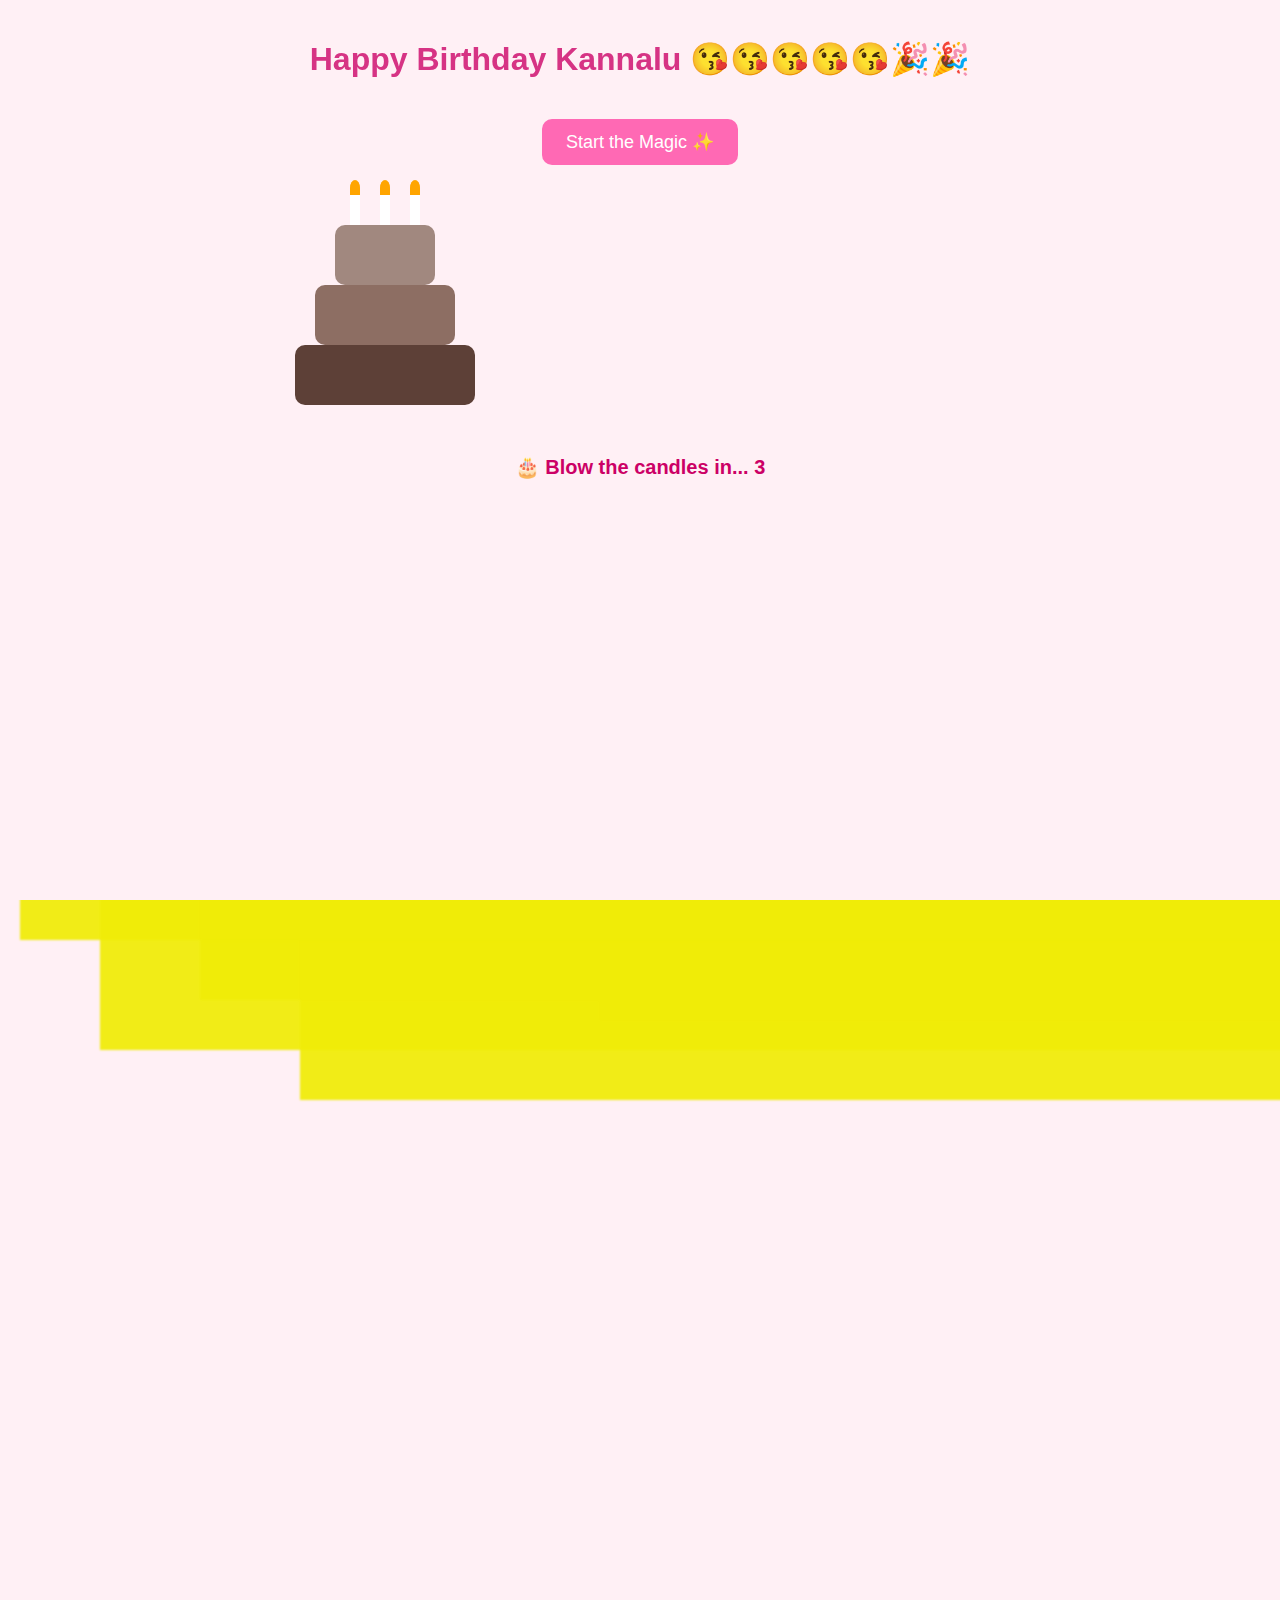
<file: index.html>
<!DOCTYPE html>
<html lang="en">
<head>
  <meta charset="UTF-8" />
  <meta name="viewport" content="width=device-width, initial-scale=1.0"/>
  <title>Happy Birthday 🎂</title>
  <link rel="stylesheet" href="style.css" />
</head>
<body class="cake-page">
  <!-- Background music -->
  <audio id="voiceAudio" src="audio/your-voice.mp3"></audio>

  <!-- Nickname background layer -->
  <div class="nickname-bg"></div>

  <!-- Balloons and Stars -->
  <div class="balloon-container">
    <div class="balloon red"></div>
    <div class="balloon blue"></div>
    <div class="balloon green"></div>
    <div class="balloon yellow"></div>
  </div>

  <div class="stars-bg"></div>

  <!-- Title + Layout -->
  <h1 class="birthday-title">Happy Birthday Kannalu 😘😘😘😘😘🎉🎉</h1>
  <button id="startButton">Start the Magic ✨</button>

  <div class="layout-container">
    <div class="cake-wrapper">
      <div class="cake">
        <div class="layer bottom"></div>
        <div class="layer middle"></div>
        <div class="layer top"></div>
        <div class="candles">
          <div class="candle"><div class="flame"></div></div>
          <div class="candle"><div class="flame"></div></div>
          <div class="candle"><div class="flame"></div></div>
        </div>
      </div>
    </div>

    <div id="camera-box"></div>
  </div>

  <h2 id="countdownText" class="countdown-text">🎂 Blow the candles in... 3</h2>

  <script src="script.js"></script>
</body>
</html>
</file>
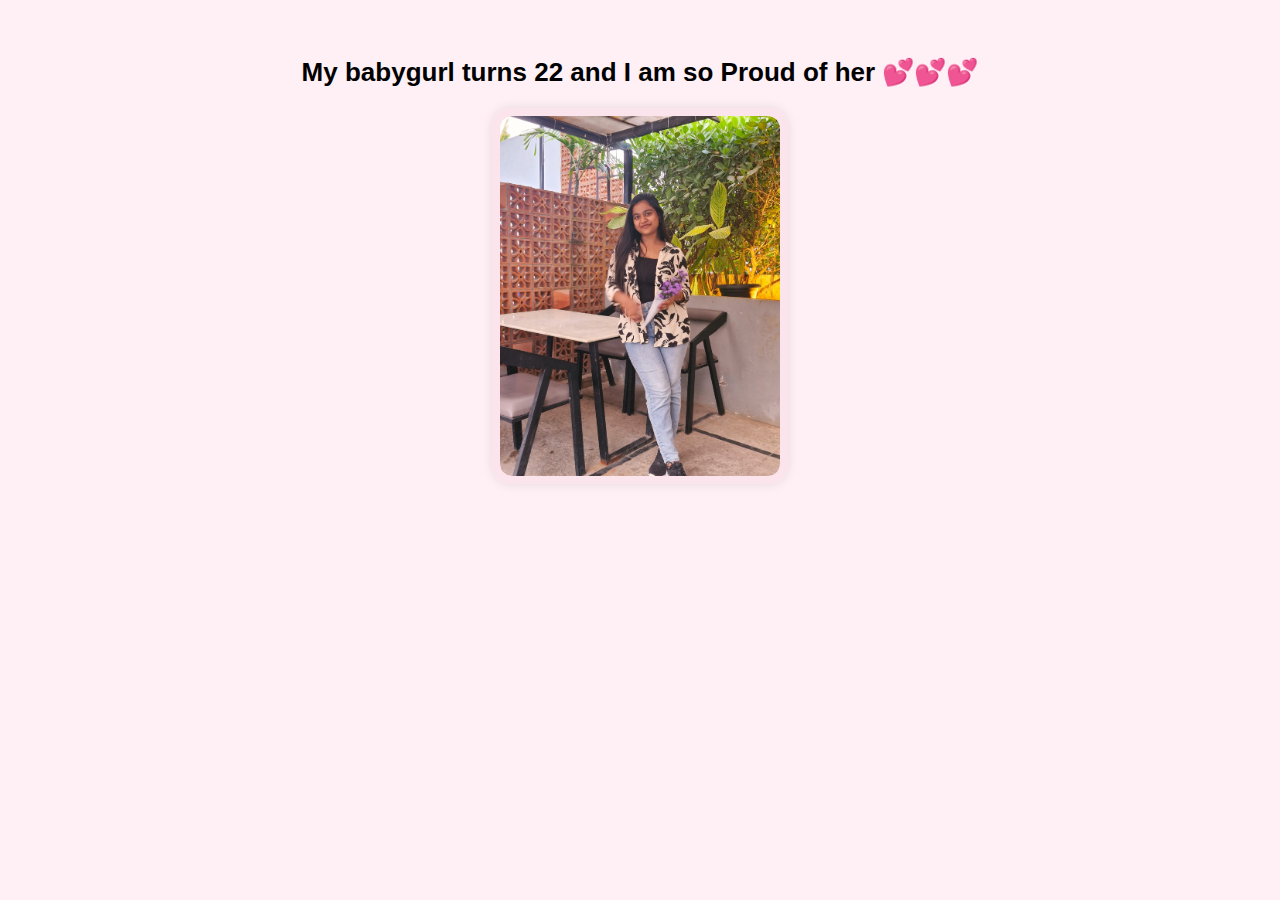
<file: gallery.html>
<!DOCTYPE html>
<html lang="en">
<head>
  <meta charset="UTF-8" />
  <meta name="viewport" content="width=device-width, initial-scale=1.0"/>
  <title>You’re Amazing 💖</title>
  <link rel="stylesheet" href="style.css" />
</head>
<body class="slideshow-page">
  <h1 class="slideshow-heading">My babygurl turns 22 and I am so Proud of her 💕💕💕</h1>
  <div class="slideshow-frame">
    <img id="slideshow" src="images/p1.jpg" alt="Slide" />
  </div>

  <audio autoplay loop>
    <source src="audio/piano-hbd.mp3" type="audio/mpeg" />
  </audio>

  <script>
    const slides = [
      "images/p1.jpg",
      "images/p2.jpg",
      "images/p3.jpg",
      "images/p4.jpg",
      "images/p5.jpg",
      "images/p6.png",
      "images/p7.png",
      "images/p8.jpg",
      "images/p9.png"

      

    ];
    let index = 0;
    const img = document.getElementById("slideshow");
    setInterval(() => {
      index = (index + 1) % slides.length;
      img.src = slides[index];
    }, 3000);
  </script>
</body>
</html>
</file>
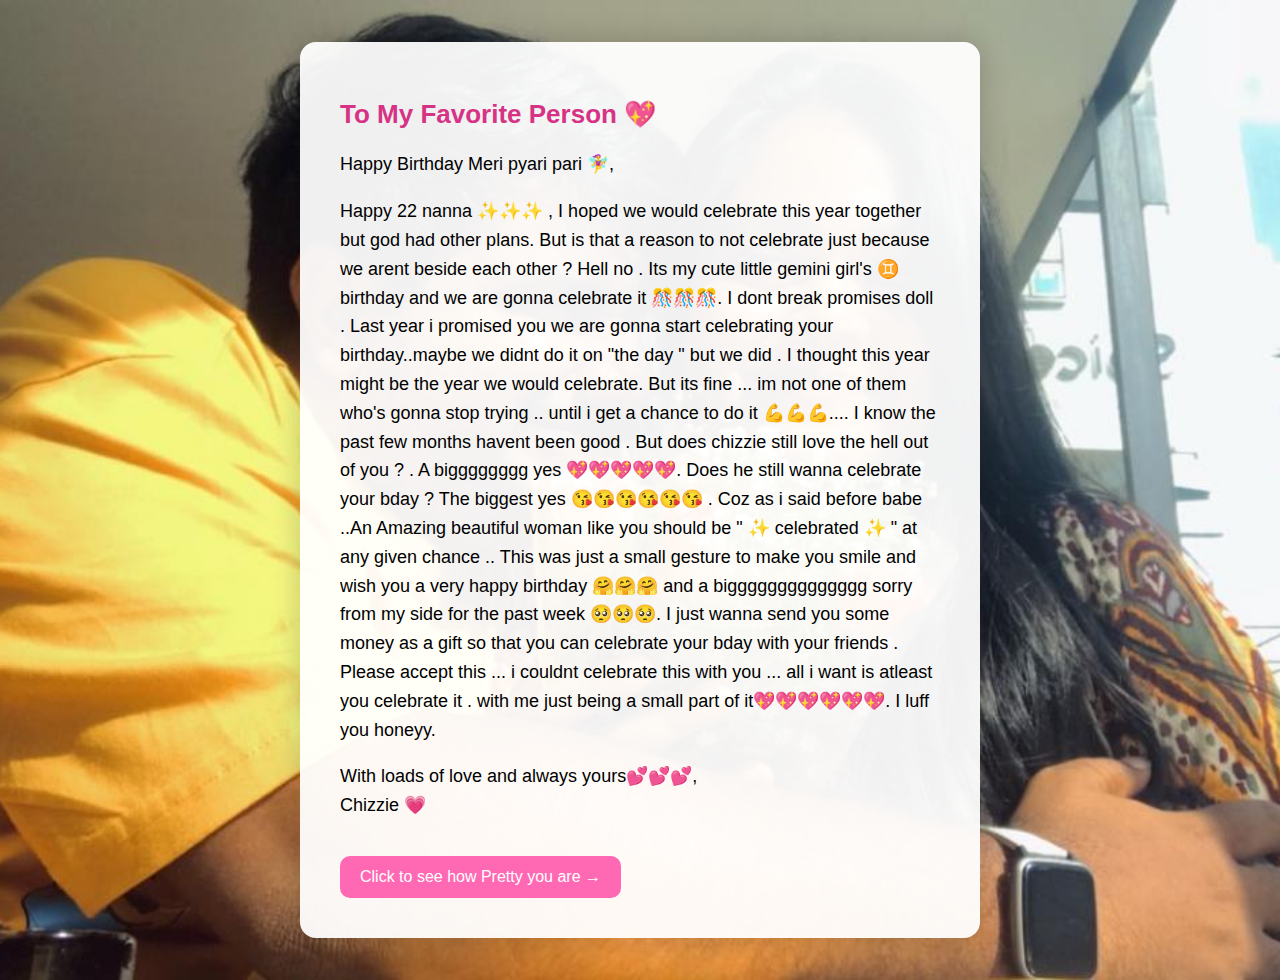
<file: letter.html>
<!DOCTYPE html>
<html lang="en">
<head>
  <meta charset="UTF-8" />
  <meta name="viewport" content="width=device-width, initial-scale=1.0" />
  <title>My Letter To You 💌</title>
  <link rel="stylesheet" href="style.css" />
</head>
<body class="letter-bg">
  <div class="letter-container">
    <div class="letter-content">
      <h1>To My Favorite Person 💖</h1>
      <p>Happy Birthday Meri pyari pari 🧚‍♀️,</p>
      <p>Happy 22 nanna ✨✨✨ , I hoped we would celebrate this year together but god had other plans.
        But is that a reason to not celebrate just because we arent beside each other ? Hell no .
        Its my cute little gemini girl's ♊ birthday and we are gonna celebrate it 🎊🎊🎊. I dont break promises doll .
        Last year i promised you we are gonna start celebrating your birthday..maybe we didnt do it on 
        "the day " but we did . I thought this year might be the year we would celebrate. But its fine ...
         im not one of them who's gonna stop trying .. until i get a chance to do it 💪💪💪.... I know the past 
         few months havent been good . But does chizzie still love the hell out of you ? . A bigggggggg 
         yes 💖💖💖💖💖. Does he still wanna celebrate your bday ? The biggest yes 😘😘😘😘😘😘 . Coz as i said before babe ..An 
         Amazing beautiful woman like you should be " ✨ celebrated ✨ " at any given chance .. This was just a 
         small gesture to make you smile and wish you a very happy birthday 🤗🤗🤗 and a bigggggggggggggg sorry 
        from my side for the past week 🥺🥺🥺. I just wanna send you some money as a gift so that you can 
        celebrate your bday with your friends . Please accept this ... i couldnt celebrate this with you 
        ... all i want is atleast you celebrate it . with me just being a small part of it💖💖💖💖💖💖. 
        I luff you honeyy.</p>
      <p>With loads of love and always yours💕💕💕,<br/>Chizzie 💗</p>
      <a href="gallery.html" class="next-button">Click to see how Pretty you are →</a>
    </div>
  </div>

  <audio autoplay loop>
    <source src="audio/piano-hbd.mp3" type="audio/mpeg" />
  </audio>
</body>
</html>
</file>
<file: style.css>
/* Base Reset */
body {
  margin: 0;
  padding: 0;
  font-family: 'Segoe UI', sans-serif;
}

/* 🎉 Nickname Background */
.nickname-bg::before {
  content: "Happy Birthday my princess     my cupcake     my sunshine     ";
  font-size: 24px;
  font-family: cursive;
  color: rgba(255, 105, 180, 0.021);
  white-space: pre;
  position: absolute;
  top: 0;
  left: 0;
  width: 200%;
  height: 200%;
  z-index: 0;
  background-repeat: repeat;
  background-size: 400px 400px;
}

/* 🎂 Cake Page Layout */
.cake-page {
  background: #fff0f5;
  min-height: 100vh;
  padding: 20px;
  text-align: center;
  position: relative;
  overflow: hidden;
}

.birthday-title {
  position: relative;
  z-index: 2;
  font-size: 32px;
  color: #d63384;
  margin-top: 20px;
}

#startButton {
  padding: 12px 24px;
  background: #ff69b4;
  color: white;
  font-size: 18px;
  border: none;
  border-radius: 10px;
  margin: 20px auto;
  cursor: pointer;
  position: relative;
  z-index: 2;
}

.layout-container {
  display: flex;
  justify-content: space-around;
  align-items: flex-start;
  flex-wrap: wrap;
  margin-top: 20px;
  z-index: 2;
  position: relative;
}

.cake-wrapper {
  margin: 20px;
}

.cake {
  width: 180px;
  height: 180px;
  position: relative;
}

.layer {
  width: 100%;
  height: 60px;
  position: absolute;
  border-radius: 10px;
}

.bottom { bottom: 0; background: #5d4037; }
.middle { bottom: 60px; width: 140px; left: 20px; background: #8d6e63; }
.top    { bottom: 120px; width: 100px; left: 40px; background: #a1887f; }

.candles {
  position: absolute;
  top: -30px;
  left: 50%;
  transform: translateX(-50%);
  display: flex;
  gap: 20px;
}

.candle {
  width: 10px;
  height: 30px;
  background: #fff;
}

.flame {
  width: 10px;
  height: 15px;
  background: orange;
  position: relative;
  top: -15px;
  border-radius: 50% 50% 0 0;
  animation: flicker 0.3s infinite;
}

.flame.blowout {
  animation: none;
  opacity: 0;
}

@keyframes flicker {
  0% { transform: scaleY(1); opacity: 1; }
  100% { transform: scaleY(1.2); opacity: 0.7; }
}

#camera-box video {
  max-width: 100%;
  border-radius: 10px;
}

.countdown-text {
  font-size: 20px;
  margin-top: 30px;
  color: #cc0066;
}

/* ✨ Stars */
.stars-bg::before {
  content: "";
  position: fixed;
  top: 0; left: 0;
  width: 100%;
  height: 100%;
  background: transparent;
  box-shadow:
    20px 40px 2px #f0ec08ef,
    100px 150px 2px #f0ec08ef,
    200px 100px 2px #f0ec08ef,
    300px 200px 2px #f0ec08ef,
    400px 80px 2px #f0ec08ef,
    600px 120px 2px #f0ec08ef;
  animation: twinkle 3s infinite ease-in-out alternate;
  z-index: 0;
  pointer-events: none;
}

@keyframes twinkle {
  0%   { opacity: 0.3; }
  100% { opacity: 1; }
}

/* 🎈 Balloons */
.balloon-container {
  position: fixed;
  top: 0;
  left: 0;
  width: 100%;
  height: 100%;
  overflow: hidden;
  z-index: 1;
  pointer-events: none;
}

.balloon {
  position: absolute;
  bottom: -100px;
  width: 30px;
  height: 40px;
  border-radius: 50%;
  opacity: 0.7;
  animation: floatUp 10s infinite ease-in;
}

.balloon::before {
  content: '';
  position: absolute;
  bottom: -20px;
  left: 50%;
  width: 2px;
  height: 20px;
  background: #aaa;
}

.balloon.red    { left: 10%; background: red; animation-delay: 0s; }
.balloon.blue   { left: 30%; background: blue; animation-delay: 3s; }
.balloon.green  { left: 50%; background: green; animation-delay: 6s; }
.balloon.yellow { left: 70%; background: gold; animation-delay: 1s; }

@keyframes floatUp {
  0%   { transform: translateY(0); opacity: 0.5; }
  50%  { opacity: 1; }
  100% { transform: translateY(-120vh); opacity: 0; }
}

/* 💌 Letter Page */
.letter-bg {
  background: url("images/letter143bg.jpg") no-repeat center center/cover;
  min-height: 100vh;
  display: flex;
  justify-content: center;
  align-items: center;
  padding: 40px 20px;
}

.letter-container {
  background: rgba(255, 255, 255, 0.94);
  padding: 40px;
  border-radius: 16px;
  max-width: 600px;
  width: 90%;
  box-shadow: 0 0 30px rgba(0,0,0,0.2);
  text-align: left;
}

.letter-content h1 {
  font-size: 26px;
  color: #d63384;
  margin-bottom: 20px;
}

.letter-content p {
  font-size: 18px;
  line-height: 1.6;
  margin-bottom: 16px;
}

.next-button {
  display: inline-block;
  margin-top: 20px;
  padding: 12px 20px;
  background: #ff69b4;
  color: white;
  border-radius: 10px;
  text-decoration: none;
}

/* 🖼️ Slideshow Page */
.slideshow-page {
  background: #fff0f5;
  text-align: center;
  padding: 40px 20px;
  display: flex;
  flex-direction: column;
  align-items: center;
}

.slideshow-heading {
  font-size: 26px;
  margin-bottom: 20px;
}

.slideshow-frame {
  width: 280px;
  height: 360px;
  max-width: 90vw;
  max-height: 80vh;
  border: 8px solid #fce4ec;
  border-radius: 20px;
  box-shadow: 0 0 12px rgba(0,0,0,0.1);
  overflow: hidden;
}

.slideshow-frame img {
  width: 100%;
  height: 100%;
  object-fit: cover;
  border-radius: 12px;
}

/* 📱 Mobile Responsiveness */
@media (max-width: 768px) {
  .birthday-title {
    font-size: 24px;
  }

  #startButton {
    font-size: 16px;
    padding: 10px 18px;
  }

  .layout-container {
    flex-direction: column;
    align-items: center;
    gap: 30px;
  }

  .cake {
    width: 140px;
    height: 140px;
  }

  .middle { width: 110px !important; left: 15px !important; }
  .top    { width: 80px !important;  left: 30px !important; }

  #camera-box video {
    width: 260px !important;
  }

  .slideshow-frame {
    width: 240px;
    height: 320px;
  }

  .letter-container {
    padding: 24px;
    width: 95%;
  }

  .letter-content p {
    font-size: 16px;
  }

  .next-button {
    font-size: 14px;
    padding: 10px 16px;
  }
}
</file>
